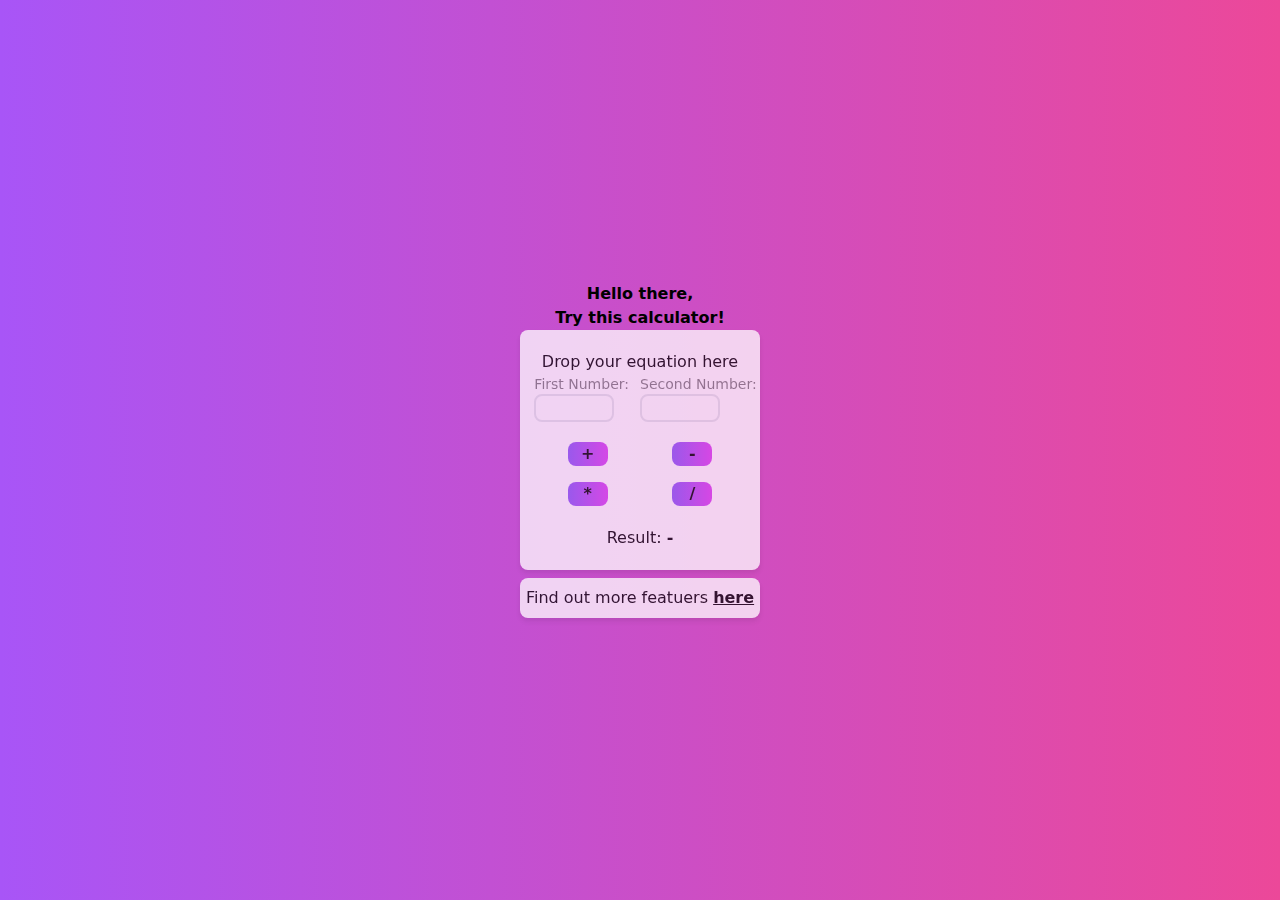
<file: index.html>
<!DOCTYPE html>
<html lang="en">

<head>
    <meta charset="UTF-8">
    <meta http-equiv="X-UA-Compatible" content="IE=edge">
    <meta name="viewport" content="width=device-width, initial-scale=1.0">
    <title>Document</title>
    <link rel="stylesheet" href="./styles.css">
</head>

<body class="h-screen bg-gradient-to-r from-purple-500 to-pink-500">
    <div class="h-screen grid place-content-center">
        <div class="grid place-content-center">
            <p class="text-l font-sans subpixel-antialiased font-semibold cursor-not-allowed text-center">Hello there,
                <br> Try this calculator!
            </p>
        </div>
        <div class="h-60 w-60 bg-white rounded-lg opacity-75 drop-shadow-md hover:drop-shadow-xl grid place-content-center">
            <div class="grid place-content-center">
                <div>
                    <p class="text-center font-sans subpixel-antialiased">Drop your equation here</p>
                </div>
                <div class="grid grid-cols-2">
                    <div class="grid place-content-center">
                        <form>
                            <label for="1stnum">
                                <p class="font-sans text-sm opacity-50">First Number:</p>
                            </label>
                            <input type="number" id="FN" class="border-solid border-2 border-light-blue-500 backdrop-grayscale-0h-20 w-20  bg-white/30 rounded-lg">
                        </form>
                    </div>

                    <div class="grid place-content-center">
                        <form>
                            <label for="2ndnum">
                                <p class="font-sans text-sm opacity-50"> Second Number:</p>
                            </label>
                            <input type="number" id="SN" class="w-20 border-solid border-2 border-light-blue-500 backdrop-grayscale-0 bg-white/30 rounded-lg">
                        </form>
                    </div>

                </div>

            </div>
            <div class="grid place-content-center gap-4 grid-cols-2 m-5">
                <div class="grid place-content-center"><button onclick="add()" class="rounded-lg bg-gradient-to-r from-violet-500 to-fuchsia-500 w-10">
                        <p class="font-semibold">+</p>
                    </button></div>
                <div class="grid place-content-center"><button onclick="subtrack()" class="rounded-lg bg-gradient-to-r from-violet-500 to-fuchsia-500 w-10">
                        <p class="font-semibold">-</p>
                    </button></div>
                <div class="grid place-content-center"><button onclick="multi()" class="rounded-lg bg-gradient-to-r from-violet-500 to-fuchsia-500 w-10">
                        <p class="font-semibold">*</p>
                    </button></div>
                <div class="grid place-content-center"><button onclick="divi()" class="rounded-lg bg-gradient-to-r from-violet-500 to-fuchsia-500 w-10">
                        <p class="font-semibold">/</p>
                    </button></div>
            </div>
            <div class="grid place-content-center">
                <p class="text-base font-sans subpixel-antialiased text-center">Result: <span id="answer" class=" font-semibold">-</span>
                </p>
            </div>
        </div>
        <div class="h-10 w-60 mt-2 bg-white rounded-lg opacity-75 drop-shadow-md hover:drop-shadow-xl grid place-content-center">
            <p class="text-center font-sans subpixel-antialiased"> Find out more featuers <a href="taxcounter.html"><span class="font-semibold underline hover:underline-offset-4">here</span></a></p>
        </div>
    </div>
    <script src="index.js"></script>
</body>

</html>
</file>
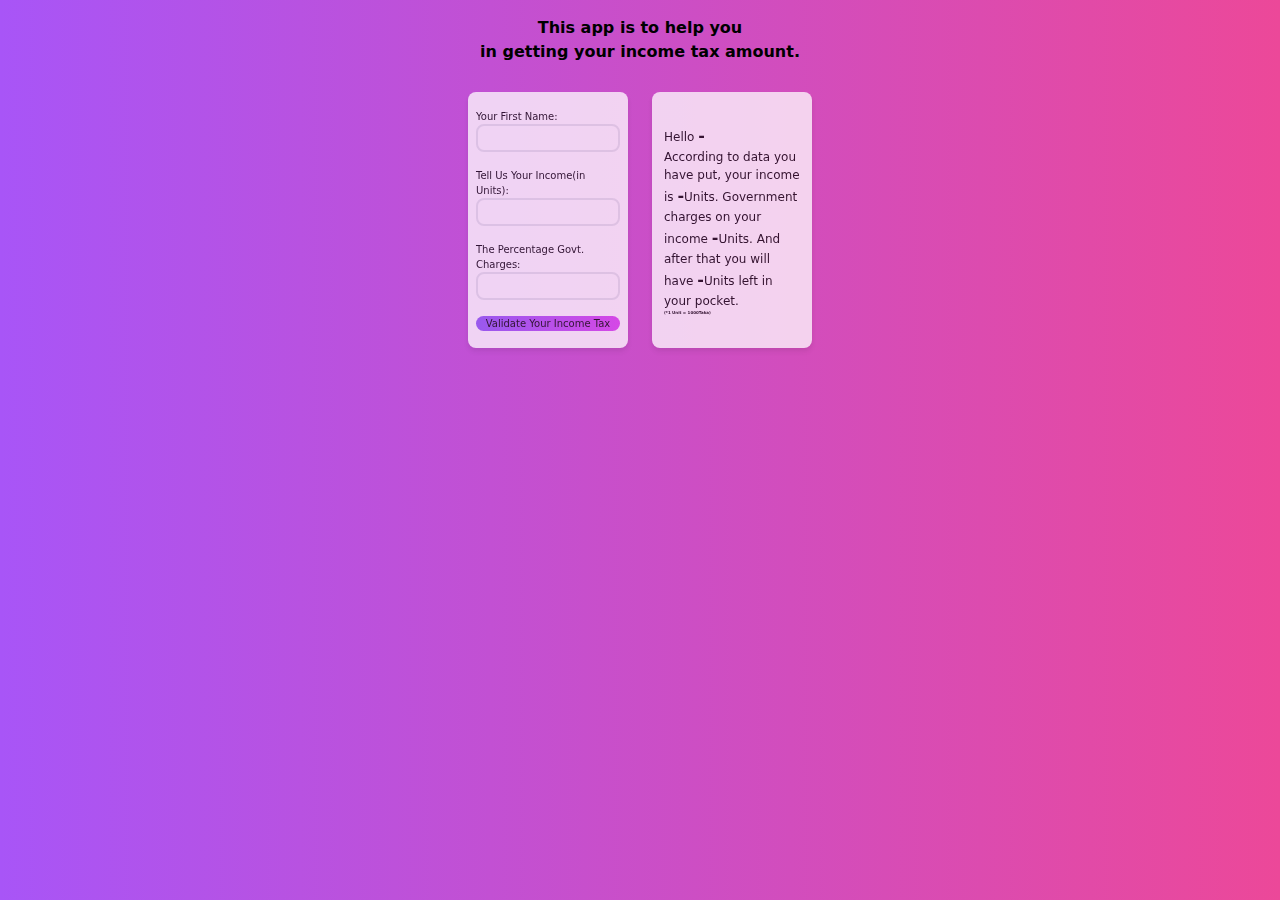
<file: taxcounter.html>
<!DOCTYPE html>
<html lang="en">

<head>
    <meta charset="UTF-8">
    <meta http-equiv="X-UA-Compatible" content="IE=edge">
    <meta name="viewport" content="width=device-width, initial-scale=1.0">
    <title>Document</title>
    <link rel="stylesheet" href="./styles.css">
</head>

<body class="h-screen bg-gradient-to-r from-purple-500 to-pink-500">
    <div class="flex justify-center h-20 items-center">
        <p class="text-l font-sans subpixel-antialiased font-semibold cursor-not-allowed text-center"> This app is to help you <br> in getting your income tax amount.
        </p>
    </div>
    <div class="flex items-center justify-center">
        <div class="h-64 w-40 m-3 bg-white rounded-lg opacity-75 drop-shadow-md hover:drop-shadow-xl grid place-content-center">
            <div class="grid p-2">
                <p class="font-sans text-[10px]"> Your First Name: </p>
                <input type="text" name="income" id="name" class="w-full border-solid border-2 border-light-blue-500 backdrop-grayscale-0h-20 bg-white/30 rounded-lg">
            </div>
            <div class="grid p-2">
                <p class="font-sans text-[10px]">Tell Us Your Income(in Units): </p>
                <input type="number" name="income" id="inc" class="w-full border-solid border-2 border-light-blue-500 backdrop-grayscale-0h-20 bg-white/30 rounded-lg">
            </div>
            <div class="grid p-2">
                <p class="font-sans text-[10px]"> The Percentage Govt. Charges:</p>
                <input type="number" name="percentage" id="prc" class="w-full border-solid border-2 border-light-blue-500 backdrop-grayscale-0h-20 bg-white/30 rounded-lg">
            </div>
            <div class="grid p-2">
                <button onclick="validate()" class="rounded-lg bg-gradient-to-r from-violet-500 to-fuchsia-500"><p class="text-[10px]">Validate Your Income Tax</p></button>
            </div>
        </div>
        <div class="h-64 w-40 m-3 p-3 bg-white rounded-lg opacity-75 drop-shadow-md hover:drop-shadow-xl grid place-content-center">
            <p class="font-sans text-[12px]">Hello <span id="on" class="text-base font-semibold">-</span> <br> According to data you have put, your income is <span id="oi" class="text-base font-semibold">-</span>Units. Government charges on your income <span id="charges" class="text-base font-semibold">-</span>Units.
                And after that you will have <span id="left" class="text-base font-semibold">-</span>Units left in your pocket.</p>
            <div>
                <p class="text-[4px] font-semibold">(*1 Unit = 1000Taka)</p>
            </div>
        </div>
    </div>
    <script src="index.js"></script>
</body>

</html>
</file>
<file: styles.css>
/*
! tailwindcss v3.0.8 | MIT License | https://tailwindcss.com
*/

/*
1. Prevent padding and border from affecting element width. (https://github.com/mozdevs/cssremedy/issues/4)
2. Allow adding a border to an element by just adding a border-width. (https://github.com/tailwindcss/tailwindcss/pull/116)
*/

*,
::before,
::after {
  box-sizing: border-box;
  /* 1 */
  border-width: 0;
  /* 2 */
  border-style: solid;
  /* 2 */
  border-color: currentColor;
  /* 2 */
}

::before,
::after {
  --tw-content: '';
}

/*
1. Use a consistent sensible line-height in all browsers.
2. Prevent adjustments of font size after orientation changes in iOS.
3. Use a more readable tab size.
4. Use the user's configured `sans` font-family by default.
*/

html {
  line-height: 1.5;
  /* 1 */
  -webkit-text-size-adjust: 100%;
  /* 2 */
  -moz-tab-size: 4;
  /* 3 */
  -o-tab-size: 4;
     tab-size: 4;
  /* 3 */
  font-family: ui-sans-serif, system-ui, -apple-system, BlinkMacSystemFont, "Segoe UI", Roboto, "Helvetica Neue", Arial, "Noto Sans", sans-serif, "Apple Color Emoji", "Segoe UI Emoji", "Segoe UI Symbol", "Noto Color Emoji";
  /* 4 */
}

/*
1. Remove the margin in all browsers.
2. Inherit line-height from `html` so users can set them as a class directly on the `html` element.
*/

body {
  margin: 0;
  /* 1 */
  line-height: inherit;
  /* 2 */
}

/*
1. Add the correct height in Firefox.
2. Correct the inheritance of border color in Firefox. (https://bugzilla.mozilla.org/show_bug.cgi?id=190655)
3. Ensure horizontal rules are visible by default.
*/

hr {
  height: 0;
  /* 1 */
  color: inherit;
  /* 2 */
  border-top-width: 1px;
  /* 3 */
}

/*
Add the correct text decoration in Chrome, Edge, and Safari.
*/

abbr:where([title]) {
  -webkit-text-decoration: underline dotted;
          text-decoration: underline dotted;
}

/*
Remove the default font size and weight for headings.
*/

h1,
h2,
h3,
h4,
h5,
h6 {
  font-size: inherit;
  font-weight: inherit;
}

/*
Reset links to optimize for opt-in styling instead of opt-out.
*/

a {
  color: inherit;
  text-decoration: inherit;
}

/*
Add the correct font weight in Edge and Safari.
*/

b,
strong {
  font-weight: bolder;
}

/*
1. Use the user's configured `mono` font family by default.
2. Correct the odd `em` font sizing in all browsers.
*/

code,
kbd,
samp,
pre {
  font-family: ui-monospace, SFMono-Regular, Menlo, Monaco, Consolas, "Liberation Mono", "Courier New", monospace;
  /* 1 */
  font-size: 1em;
  /* 2 */
}

/*
Add the correct font size in all browsers.
*/

small {
  font-size: 80%;
}

/*
Prevent `sub` and `sup` elements from affecting the line height in all browsers.
*/

sub,
sup {
  font-size: 75%;
  line-height: 0;
  position: relative;
  vertical-align: baseline;
}

sub {
  bottom: -0.25em;
}

sup {
  top: -0.5em;
}

/*
1. Remove text indentation from table contents in Chrome and Safari. (https://bugs.chromium.org/p/chromium/issues/detail?id=999088, https://bugs.webkit.org/show_bug.cgi?id=201297)
2. Correct table border color inheritance in all Chrome and Safari. (https://bugs.chromium.org/p/chromium/issues/detail?id=935729, https://bugs.webkit.org/show_bug.cgi?id=195016)
3. Remove gaps between table borders by default.
*/

table {
  text-indent: 0;
  /* 1 */
  border-color: inherit;
  /* 2 */
  border-collapse: collapse;
  /* 3 */
}

/*
1. Change the font styles in all browsers.
2. Remove the margin in Firefox and Safari.
3. Remove default padding in all browsers.
*/

button,
input,
optgroup,
select,
textarea {
  font-family: inherit;
  /* 1 */
  font-size: 100%;
  /* 1 */
  line-height: inherit;
  /* 1 */
  color: inherit;
  /* 1 */
  margin: 0;
  /* 2 */
  padding: 0;
  /* 3 */
}

/*
Remove the inheritance of text transform in Edge and Firefox.
*/

button,
select {
  text-transform: none;
}

/*
1. Correct the inability to style clickable types in iOS and Safari.
2. Remove default button styles.
*/

button,
[type='button'],
[type='reset'],
[type='submit'] {
  -webkit-appearance: button;
  /* 1 */
  background-color: transparent;
  /* 2 */
  background-image: none;
  /* 2 */
}

/*
Use the modern Firefox focus style for all focusable elements.
*/

:-moz-focusring {
  outline: auto;
}

/*
Remove the additional `:invalid` styles in Firefox. (https://github.com/mozilla/gecko-dev/blob/2f9eacd9d3d995c937b4251a5557d95d494c9be1/layout/style/res/forms.css#L728-L737)
*/

:-moz-ui-invalid {
  box-shadow: none;
}

/*
Add the correct vertical alignment in Chrome and Firefox.
*/

progress {
  vertical-align: baseline;
}

/*
Correct the cursor style of increment and decrement buttons in Safari.
*/

::-webkit-inner-spin-button,
::-webkit-outer-spin-button {
  height: auto;
}

/*
1. Correct the odd appearance in Chrome and Safari.
2. Correct the outline style in Safari.
*/

[type='search'] {
  -webkit-appearance: textfield;
  /* 1 */
  outline-offset: -2px;
  /* 2 */
}

/*
Remove the inner padding in Chrome and Safari on macOS.
*/

::-webkit-search-decoration {
  -webkit-appearance: none;
}

/*
1. Correct the inability to style clickable types in iOS and Safari.
2. Change font properties to `inherit` in Safari.
*/

::-webkit-file-upload-button {
  -webkit-appearance: button;
  /* 1 */
  font: inherit;
  /* 2 */
}

/*
Add the correct display in Chrome and Safari.
*/

summary {
  display: list-item;
}

/*
Removes the default spacing and border for appropriate elements.
*/

blockquote,
dl,
dd,
h1,
h2,
h3,
h4,
h5,
h6,
hr,
figure,
p,
pre {
  margin: 0;
}

fieldset {
  margin: 0;
  padding: 0;
}

legend {
  padding: 0;
}

ol,
ul,
menu {
  list-style: none;
  margin: 0;
  padding: 0;
}

/*
Prevent resizing textareas horizontally by default.
*/

textarea {
  resize: vertical;
}

/*
1. Reset the default placeholder opacity in Firefox. (https://github.com/tailwindlabs/tailwindcss/issues/3300)
2. Set the default placeholder color to the user's configured gray 400 color.
*/

input::-moz-placeholder, textarea::-moz-placeholder {
  opacity: 1;
  /* 1 */
  color: #9ca3af;
  /* 2 */
}

input:-ms-input-placeholder, textarea:-ms-input-placeholder {
  opacity: 1;
  /* 1 */
  color: #9ca3af;
  /* 2 */
}

input::placeholder,
textarea::placeholder {
  opacity: 1;
  /* 1 */
  color: #9ca3af;
  /* 2 */
}

/*
Set the default cursor for buttons.
*/

button,
[role="button"] {
  cursor: pointer;
}

/*
Make sure disabled buttons don't get the pointer cursor.
*/

:disabled {
  cursor: default;
}

/*
1. Make replaced elements `display: block` by default. (https://github.com/mozdevs/cssremedy/issues/14)
2. Add `vertical-align: middle` to align replaced elements more sensibly by default. (https://github.com/jensimmons/cssremedy/issues/14#issuecomment-634934210)
   This can trigger a poorly considered lint error in some tools but is included by design.
*/

img,
svg,
video,
canvas,
audio,
iframe,
embed,
object {
  display: block;
  /* 1 */
  vertical-align: middle;
  /* 2 */
}

/*
Constrain images and videos to the parent width and preserve their intrinsic aspect ratio. (https://github.com/mozdevs/cssremedy/issues/14)
*/

img,
video {
  max-width: 100%;
  height: auto;
}

/*
Ensure the default browser behavior of the `hidden` attribute.
*/

[hidden] {
  display: none;
}

*, ::before, ::after {
  --tw-border-opacity: 1;
  border-color: rgb(229 231 235 / var(--tw-border-opacity));
  --tw-blur: var(--tw-empty,/*!*/ /*!*/);
  --tw-brightness: var(--tw-empty,/*!*/ /*!*/);
  --tw-contrast: var(--tw-empty,/*!*/ /*!*/);
  --tw-grayscale: var(--tw-empty,/*!*/ /*!*/);
  --tw-hue-rotate: var(--tw-empty,/*!*/ /*!*/);
  --tw-invert: var(--tw-empty,/*!*/ /*!*/);
  --tw-saturate: var(--tw-empty,/*!*/ /*!*/);
  --tw-sepia: var(--tw-empty,/*!*/ /*!*/);
  --tw-drop-shadow: var(--tw-empty,/*!*/ /*!*/);
  --tw-filter: var(--tw-blur) var(--tw-brightness) var(--tw-contrast) var(--tw-grayscale) var(--tw-hue-rotate) var(--tw-invert) var(--tw-saturate) var(--tw-sepia) var(--tw-drop-shadow);
  --tw-backdrop-blur: var(--tw-empty,/*!*/ /*!*/);
  --tw-backdrop-brightness: var(--tw-empty,/*!*/ /*!*/);
  --tw-backdrop-contrast: var(--tw-empty,/*!*/ /*!*/);
  --tw-backdrop-grayscale: var(--tw-empty,/*!*/ /*!*/);
  --tw-backdrop-hue-rotate: var(--tw-empty,/*!*/ /*!*/);
  --tw-backdrop-invert: var(--tw-empty,/*!*/ /*!*/);
  --tw-backdrop-opacity: var(--tw-empty,/*!*/ /*!*/);
  --tw-backdrop-saturate: var(--tw-empty,/*!*/ /*!*/);
  --tw-backdrop-sepia: var(--tw-empty,/*!*/ /*!*/);
  --tw-backdrop-filter: var(--tw-backdrop-blur) var(--tw-backdrop-brightness) var(--tw-backdrop-contrast) var(--tw-backdrop-grayscale) var(--tw-backdrop-hue-rotate) var(--tw-backdrop-invert) var(--tw-backdrop-opacity) var(--tw-backdrop-saturate) var(--tw-backdrop-sepia);
}

.m-5 {
  margin: 1.25rem;
}

.m-3 {
  margin: 0.75rem;
}

.mt-2 {
  margin-top: 0.5rem;
}

.flex {
  display: flex;
}

.grid {
  display: grid;
}

.h-screen {
  height: 100vh;
}

.h-60 {
  height: 15rem;
}

.h-10 {
  height: 2.5rem;
}

.h-20 {
  height: 5rem;
}

.h-64 {
  height: 16rem;
}

.w-60 {
  width: 15rem;
}

.w-20 {
  width: 5rem;
}

.w-10 {
  width: 2.5rem;
}

.w-40 {
  width: 10rem;
}

.w-full {
  width: 100%;
}

.cursor-not-allowed {
  cursor: not-allowed;
}

.grid-cols-2 {
  grid-template-columns: repeat(2, minmax(0, 1fr));
}

.place-content-center {
  place-content: center;
}

.items-center {
  align-items: center;
}

.justify-center {
  justify-content: center;
}

.gap-4 {
  gap: 1rem;
}

.rounded-lg {
  border-radius: 0.5rem;
}

.border-2 {
  border-width: 2px;
}

.border-solid {
  border-style: solid;
}

.bg-white {
  --tw-bg-opacity: 1;
  background-color: rgb(255 255 255 / var(--tw-bg-opacity));
}

.bg-white\/30 {
  background-color: rgb(255 255 255 / 0.3);
}

.bg-slate-600 {
  --tw-bg-opacity: 1;
  background-color: rgb(71 85 105 / var(--tw-bg-opacity));
}

.bg-gradient-to-r {
  background-image: linear-gradient(to right, var(--tw-gradient-stops));
}

.from-purple-500 {
  --tw-gradient-from: #a855f7;
  --tw-gradient-stops: var(--tw-gradient-from), var(--tw-gradient-to, rgb(168 85 247 / 0));
}

.from-violet-500 {
  --tw-gradient-from: #8b5cf6;
  --tw-gradient-stops: var(--tw-gradient-from), var(--tw-gradient-to, rgb(139 92 246 / 0));
}

.to-pink-500 {
  --tw-gradient-to: #ec4899;
}

.to-fuchsia-500 {
  --tw-gradient-to: #d946ef;
}

.p-2 {
  padding: 0.5rem;
}

.p-3 {
  padding: 0.75rem;
}

.text-center {
  text-align: center;
}

.font-sans {
  font-family: ui-sans-serif, system-ui, -apple-system, BlinkMacSystemFont, "Segoe UI", Roboto, "Helvetica Neue", Arial, "Noto Sans", sans-serif, "Apple Color Emoji", "Segoe UI Emoji", "Segoe UI Symbol", "Noto Color Emoji";
}

.text-sm {
  font-size: 0.875rem;
  line-height: 1.25rem;
}

.text-base {
  font-size: 1rem;
  line-height: 1.5rem;
}

.text-\[10px\] {
  font-size: 10px;
}

.text-\[12px\] {
  font-size: 12px;
}

.text-\[2px\] {
  font-size: 2px;
}

.text-\[6px\] {
  font-size: 6px;
}

.text-\[8px\] {
  font-size: 8px;
}

.text-\[4px\] {
  font-size: 4px;
}

.font-semibold {
  font-weight: 600;
}

.underline {
  -webkit-text-decoration-line: underline;
          text-decoration-line: underline;
}

.subpixel-antialiased {
  -webkit-font-smoothing: auto;
  -moz-osx-font-smoothing: auto;
}

.opacity-75 {
  opacity: 0.75;
}

.opacity-50 {
  opacity: 0.5;
}

.drop-shadow-md {
  --tw-drop-shadow: drop-shadow(0 4px 3px rgb(0 0 0 / 0.07)) drop-shadow(0 2px 2px rgb(0 0 0 / 0.06));
  filter: var(--tw-filter);
}

.backdrop-grayscale-0 {
  --tw-backdrop-grayscale: grayscale(0);
  -webkit-backdrop-filter: var(--tw-backdrop-filter);
          backdrop-filter: var(--tw-backdrop-filter);
}

.hover\:underline-offset-4:hover {
  text-underline-offset: 4px;
}

.hover\:drop-shadow-xl:hover {
  --tw-drop-shadow: drop-shadow(0 20px 13px rgb(0 0 0 / 0.03)) drop-shadow(0 8px 5px rgb(0 0 0 / 0.08));
  filter: var(--tw-filter);
}
</file>
